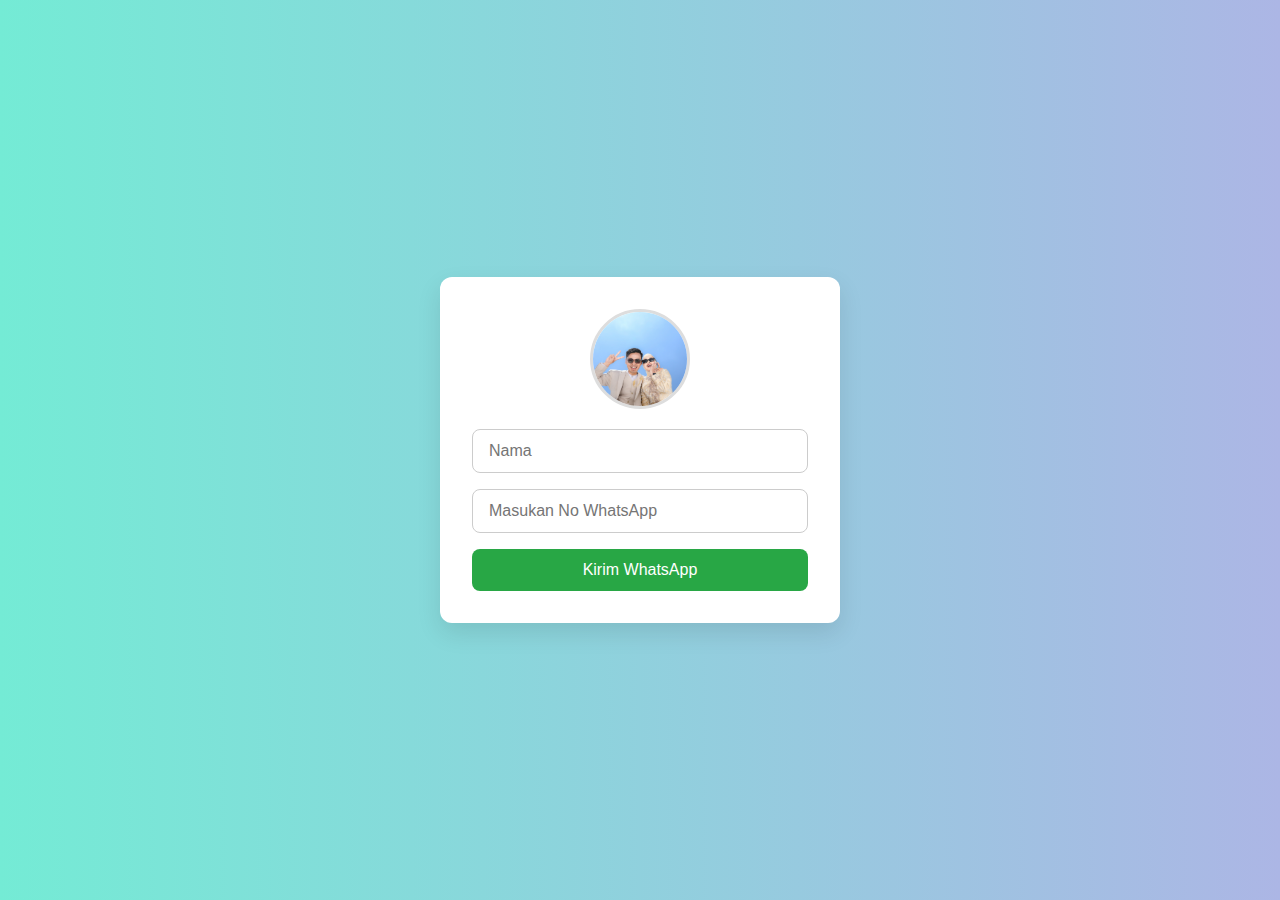
<file: sendWaTemplate/index.html>
<!DOCTYPE html>
<html lang="en">

<head>
    <meta charset="UTF-8">
    <meta name="viewport" content="width=device-width, initial-scale=1.0">
    <meta property="og:title" id="meta-title" content="Kirim Undangan Pernikahan">
    <meta property="og:description" content="Safitri & Willy">
    <meta property="og:image" content="https://ilma-akmal-invitation.vercel.app/assets/image/background_2.jpg">
    <link rel="icon" href="../assets/favicon.ico" type="image/x-icon">
    <title>Send WA</title>

    <style>
        * {
            box-sizing: border-box;
        }

        body {
            font-family: 'Segoe UI', Tahoma, Geneva, Verdana, sans-serif;
            background: linear-gradient(to right, #74ebd5, #acb6e5);
            display: flex;
            justify-content: center;
            align-items: center;
            height: 100vh;
            margin: 0;
        }

        .container {
            background-color: white;
            padding: 2rem;
            border-radius: 12px;
            box-shadow: 0 10px 25px rgba(0, 0, 0, 0.1);
            width: 100%;
            max-width: 400px;
            text-align: center;
        }

        .avatar {
            width: 100px;
            height: 100px;
            object-fit: cover;
            border-radius: 50%;
            margin-bottom: 1rem;
            border: 3px solid #ddd;
        }

        form#sendWa {
            display: flex;
            flex-direction: column;
            gap: 1rem;
        }

        form input {
            padding: 0.75rem 1rem;
            border: 1px solid #ccc;
            border-radius: 8px;
            font-size: 1rem;
            transition: border-color 0.3s;
        }

        form input:focus {
            border-color: #007bff;
            outline: none;
        }

        button {
            padding: 0.75rem 1rem;
            background-color: #28a745;
            color: white;
            font-size: 1rem;
            border: none;
            border-radius: 8px;
            cursor: pointer;
            transition: background-color 0.3s;
        }

        button:hover {
            background-color: #218838;
        }
    </style>
</head>

<body>
    <div class="container">
        <img src="../assets/image/bg-gallery-2.jpg" alt="Foto" class="avatar" />
        <form id="sendWa">
            <input type="text" name="name" placeholder="Nama" required>
            <input type="text" name="number" placeholder="Masukan No WhatsApp" required>
            <button type="submit">Kirim WhatsApp</button>
        </form>
    </div>
    <script>
        function normalizePhoneNumber(input) {
            if (!input) return "";

            // Hapus semua karakter selain angka
            let cleaned = input.replace(/[^\d]/g, '');

            // Jika dimulai dengan 0 -> ganti jadi 62
            if (cleaned.startsWith('0')) {
                cleaned = '62' + cleaned.slice(1);
            }

            // Jika sudah diawali 62, biarkan
            else if (cleaned.startsWith('62')) {
                // do nothing
            }

            // Jika dimulai dengan 8, tambahkan 62 di depannya
            else if (cleaned.startsWith('8')) {
                cleaned = '62' + cleaned;
            }

            return cleaned;
        }
        const invUrl = "https://ilma-akmal-invitation.vercel.app"
        const templateMessage = "https://wa.me/__WA_NUMBER__?text=Assalamu'alaikum%20Wr.%20Wb%0ABismillahirahmanirrahim.%0A%0A*Yth.%20__NAME__*%0A%0ATanpa%20mengurangi%20rasa%20hormat,%20perkenankan%20kami%20mengundang%20Bapak/Ibu/Saudara/i,%20teman%20sekaligus%20sahabat,%20untuk%20menghadiri%20acara%20pernikahan%20kami%20:%0A%0A*Ilma%20Agnitia%20Friatna,%20S.M%20%26%20Akmal%20Zaenudin*%0A%0AHari/Tgl%20:%20Senin,%2015%20Desember%202025%0APukul%20%20%20%20%20%20:%2011.00%20-%20Selesai%0AAlamat%20%20%20:%20GSC%20COPONG.%20Jalan%20Sudirman%20Copong%20No.111,%20Desa,%20Sucikaler,%20Karangpawitan,%20Garut%20Regency,%20Jawa%20Barat%2044162%0A%0ABerikut%20link%20undangan%20kami%20untuk%20info%20lengkap%20dari%20acara%20bisa%20kunjungi%20:%0A%0A__INVITATION_URL__%0A%0AMerupakan%20suatu%20kebahagiaan%20bagi%20kami%20apabila%20Bapak/Ibu/Saudara/i%20berkenan%20untuk%20hadir%20dan%20memberikan%20doa%20restu.%0A%0AMohon%20maaf%20perihal%20undangan%20hanya%20di%20bagikan%20melalui%20pesan%20ini.%20Terima%20kasih%20banyak%20atas%20perhatiannya.%0A%0AWassalamu'alaikum%20Wr.%20Wb.%0ATerima%20Kasih"
        document.getElementById('sendWa').addEventListener('submit', function (e) {
            e.preventDefault();
            let name = this.name.value;
            let waNumber = this.number.value;
            let url = templateMessage.replace("__WA_NUMBER__", normalizePhoneNumber(waNumber))
            url = url.replace("__NAME__", encodeURIComponent(name))
            url = url.replace("__INVITATION_URL__", `${invUrl}?to=${encodeURIComponent(encodeURIComponent(name))}`)
            window.open(url, '_blank');
        })
    </script>
</body>

</html>
</file>
